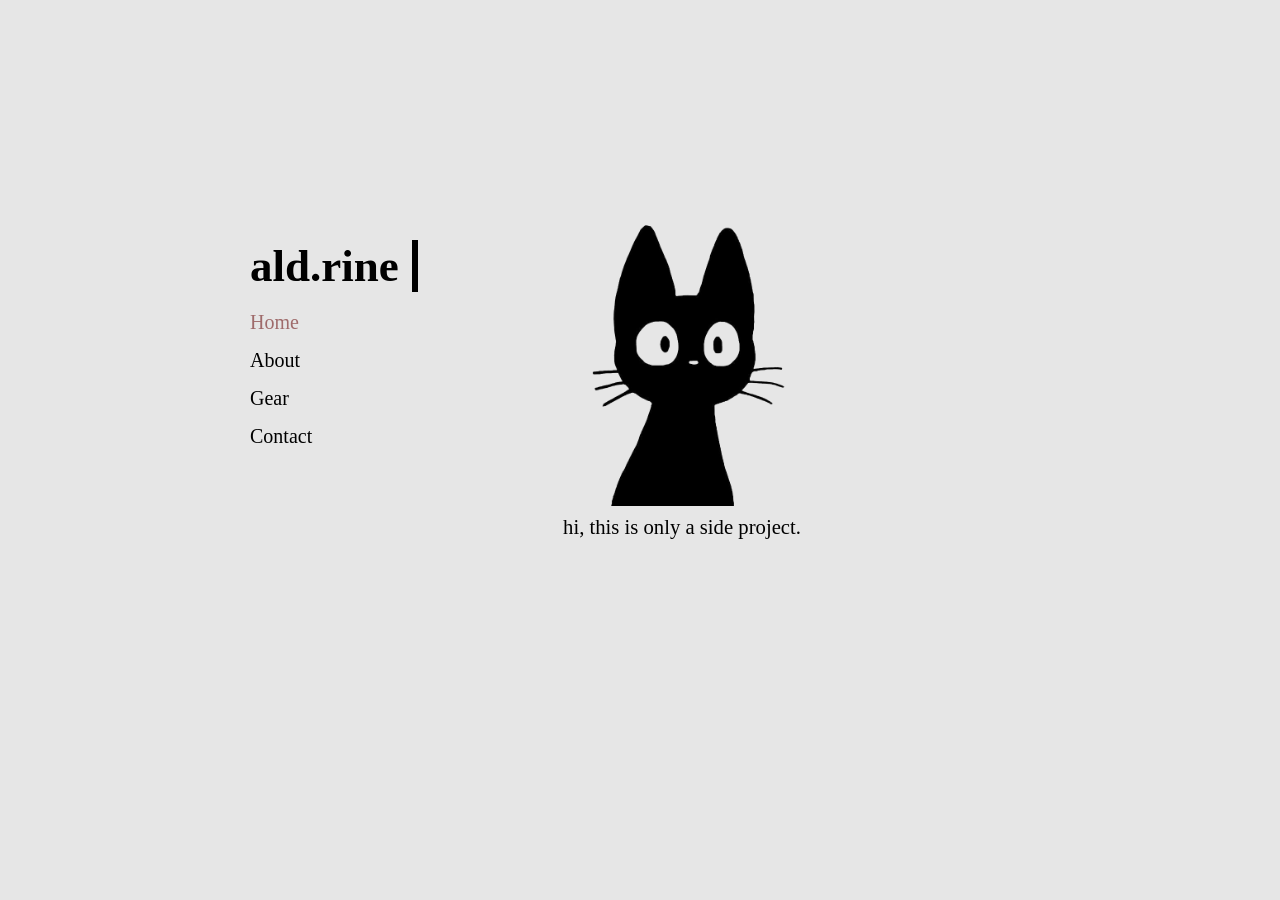
<file: index.html>
<!DOCTYPE html>
<html lang="en">
<head>
    <meta charset="UTF-8">
    <meta name="viewport" content="width=device-width, initial-scale=1.0">
    <link rel="stylesheet" href="style.css">
    <title>Document</title>
</head>
<body>

<div class="whole-page">   
 <div class="container">
    <nav class="sidebar">
      <a href="index.html"><h3>ald.rine</h3></a>
        <ul class="navlinks">
            <li><a href="index.html" class="active">Home</a></li>
            <li><a href="About.html">About</a></li>
            <li><a href="Gear.html">Gear</a></li>
            <li><a href="Contact.html">Contact</a></li>
        </ul>
    </nav>
 </div>

<main class="content">
    <img src="neko.png">
    <p>hi, this is only a side project.</p>
</main>
</div> 

</body>
</html>
</file>
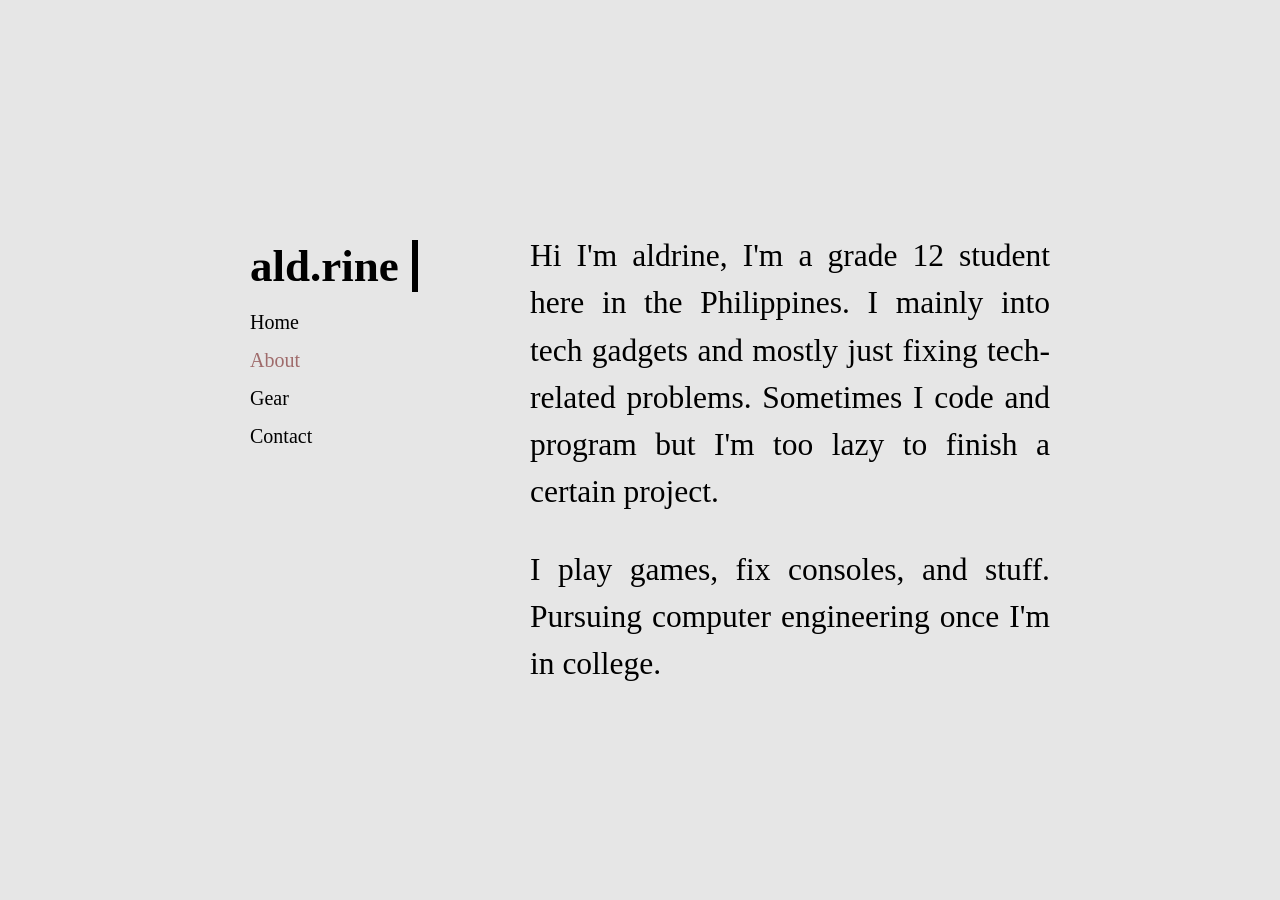
<file: About.html>
<!DOCTYPE html>
<html lang="en">
<head>
    <meta charset="UTF-8">
    <meta name="viewport" content="width=device-width, initial-scale=1.0">
    <link rel="stylesheet" href="style.css">
    <title>Document</title>
</head>
<body>

<div class="whole-page">   
 <div class="container">
    <nav class="sidebar">
      <a href="index.html"><h3>ald.rine</h3></a>
        <ul class="navlinks">
            <li><a href="index.html">Home</a></li>
            <li><a href="About.html" class="active">About</a></li>
            <li><a href="Gear.html">Gear</a></li>
            <li><a href="Contact.html">Contact</a></li>
        </ul>
    </nav>
 </div>

<main class="content">
    <article class="about">
    <p>Hi I'm aldrine, I'm a grade 12 student here in the Philippines. I mainly into tech gadgets 
            and mostly just fixing tech-related problems. Sometimes I code and 
            program but I'm too lazy to finish a certain project.</p>

    <p>I play games, fix consoles, and stuff. Pursuing computer engineering once I'm in college.</p>
    </article>
</main>
</div> 

</body>
</html>
</file>
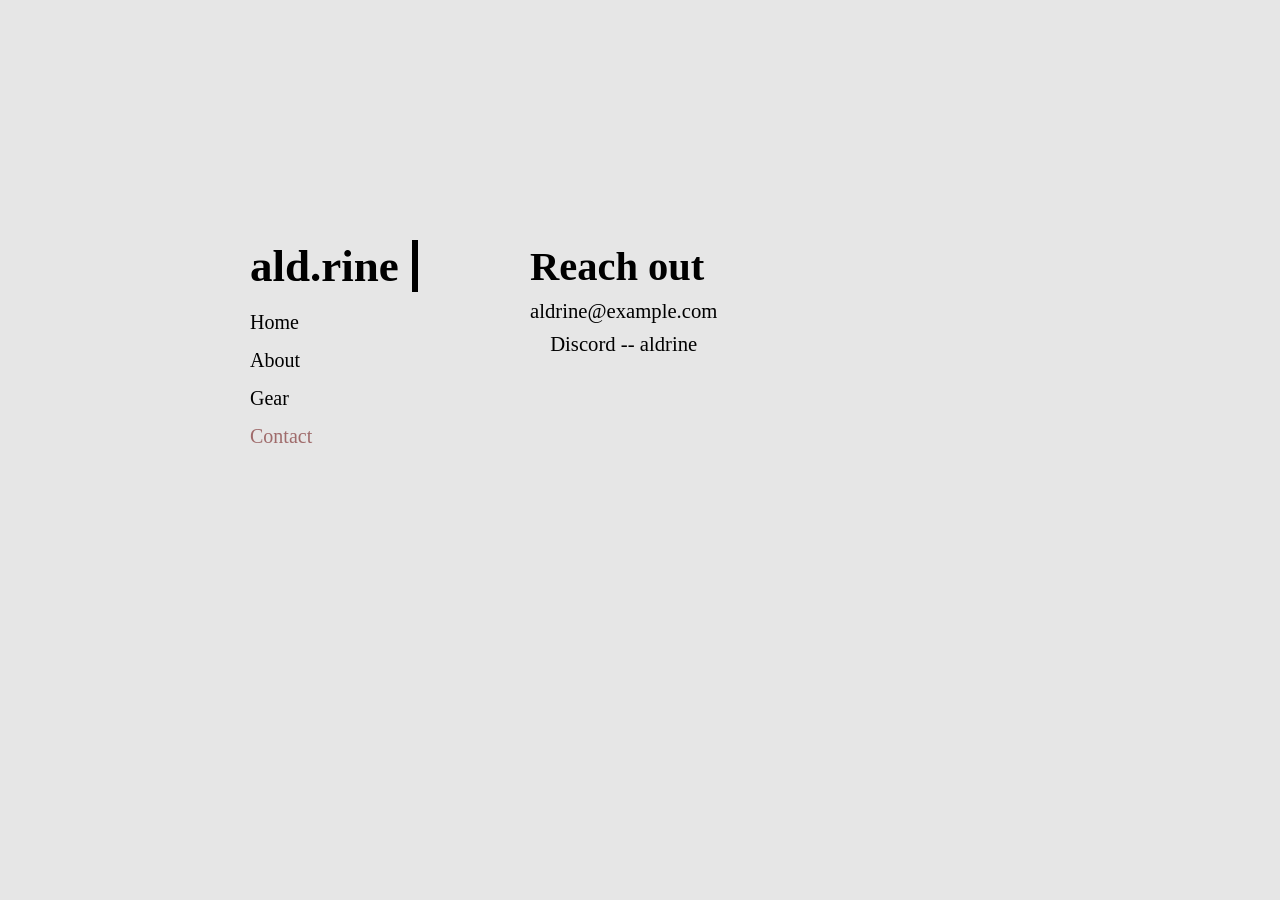
<file: Contact.html>
<!DOCTYPE html>
<html lang="en">
<head>
    <meta charset="UTF-8">
    <meta name="viewport" content="width=device-width, initial-scale=1.0">
    <link rel="stylesheet" href="style.css">
    <title>Document</title>
</head>
<body>

<div class="whole-page">   
 <div class="container">
    <nav class="sidebar">
      <a href="index.html"><h3>ald.rine</h3></a>
        <ul class="navlinks">
            <li><a href="index.html">Home</a></li>
            <li><a href="About.html">About</a></li>
            <li><a href="Gear.html">Gear</a></li>
            <li><a href="Contact.html" class="active">Contact</a></li>
        </ul>
    </nav>
 </div>

<main class="content">
    <article class="contact">
        <h3>Reach out</h3>
        <p>aldrine@example.com</p>
        <p>Discord -- aldrine</p>
    </article>
</main>
</div> 

</body>
</html>
</file>
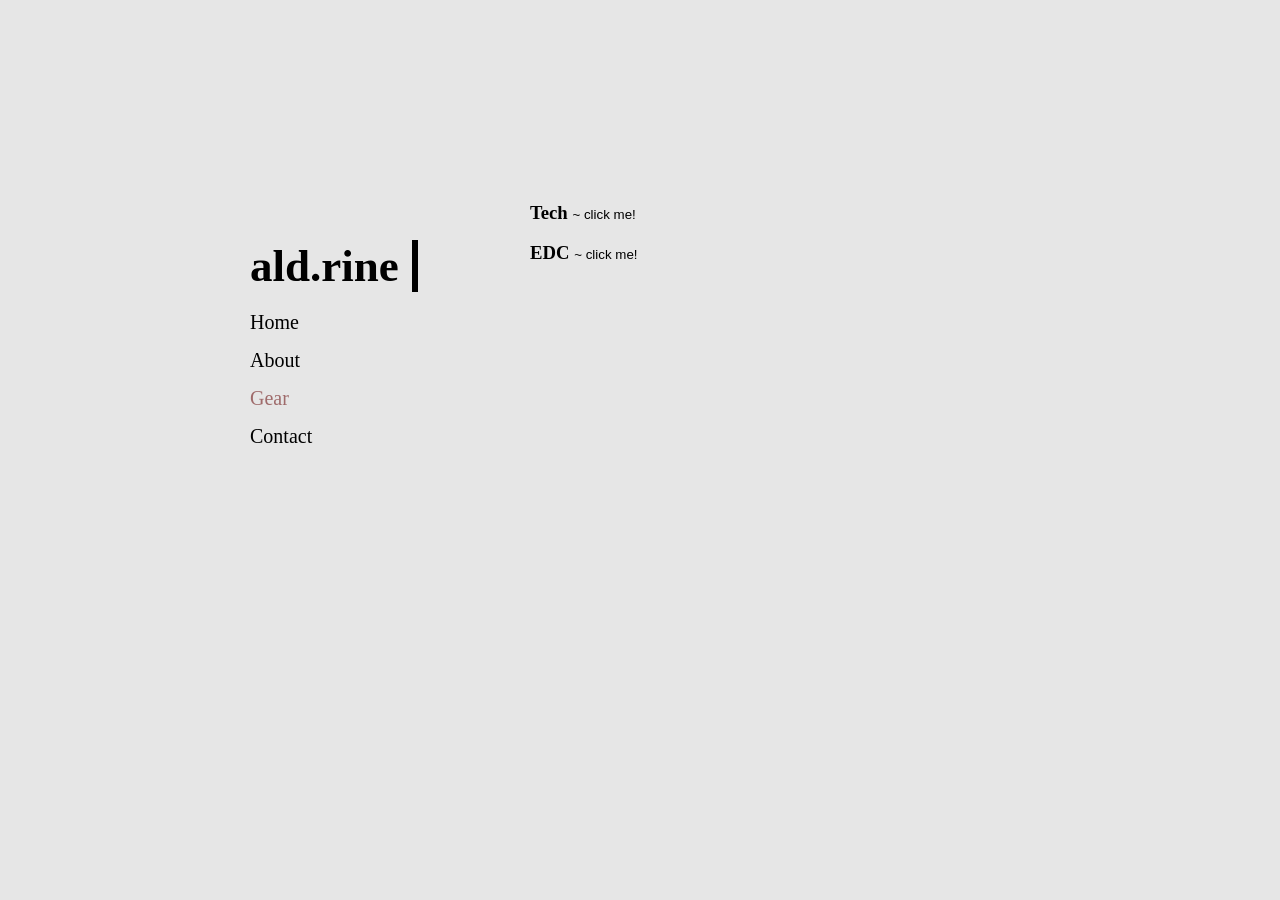
<file: Gear.html>
<!DOCTYPE html>
<html lang="en">
<head>
    <meta charset="UTF-8">
    <meta name="viewport" content="width=device-width, initial-scale=1.0">
    <link rel="stylesheet" href="style.css">
    <script src="script.js" defer></script>
    <title>Document</title>
</head>
<body>
    <div class="whole-page">   
    <div class="container">
        <nav class="sidebar">
        <a href="index.html"><h3>ald.rine</h3></a>
            <ul class="navlinks">
                <li><a href="index.html">Home</a></li>
                <li><a href="About.html">About</a></li>
                <li><a href="Gear.html" class="active">Gear</a></li>
                <li><a href="Contact.html">Contact</a></li>
            </ul>
        </nav>
    </div>
    <main class="content">
    
    <h3>Tech <button onclick="toggleList('myGear1')">~ click me!</button></h3>
    <ul id="myGear1" class="gear"> 
                <li>Main Laptop: Chuwi Gemibook XPRO 8gb 256gb</li>
                <li>2nd Laptop: Thinkpad Lenovo 8gb 128gb</li>
                <li>External Storage: Seagate HDD 500gb</li>
                <li>Headphone: None</li>
                <li>Keyboard: Wireless keyboard</li>
                <li>Mouse: Logitich ideapod gaming</li>
                <li>Controller: White PS4 controller</li>
                <li>Phone: Vivo Y27</li>
                <li>Consoles: Nintendo 3DS, PSP</li>
    </ul>
    <br>
        <h3>EDC <button onclick="toggleList('myGear2')">~ click me!</button></h3>
        <ul id="myGear2" class="gear"> 
            <li>Bag: Sports Bag</li>
            <li>Notebook: Maruman Spiral note</li>
            <li>Cattleya Binder</li>
            <li>Wallet</li>
            <li>Nintendo 3DS</li>
            <li>Phone</li>
    </ul>
    </main>
    </div> 
</body>
</html>
</file>
<file: style.css>
* {
  margin: 0;
  padding: 0;
  box-sizing: border-box;
}

body {
  background-color: #e6e6e6;
  font-family: "Bodoni Moda", serif;
}

.whole-page {
  align-items: flex-start;
  display: flex;
  gap: 50px;           
  max-width: 900px;    
  margin: 0 auto;      
  padding: 40px;
}

.whole-page .container {
  display: flex;
  margin-left: 0px;
  align-items: center;
  min-height: 50vh;
  max-width: 1200px;
  margin: 0;
  padding: 0px;
}

.sidebar {
  text-align: left;
  width: 250px;
  height: 10vh;
  padding: 20px;
}

.sidebar a {
  color: black;
  text-decoration: none;
}

.sidebar h3 {
  font-size: 5vh;
  margin-top: 0;
  margin-bottom: 0;
  font-weight: bold;
  display: inline-block;   
  overflow: hidden; 
  white-space: nowrap;       
  border-right: .15em solid; 
  
  width: 0;                 
  animation: 
    typing 2s steps(8, end) forwards, 
    blink-caret .75s step-end infinite;
}

@keyframes typing {
  from { width: 0 }
  to { width: 7.48ch } 
}

@keyframes blink-caret {
  from, to { border-color: transparent }
  50% { border-color: black; }
}

.sidebar h3:hover {
  color: #9f6b6b;
  transition: 0.3s;
}

.navlinks {
  font-size: 20px;
  list-style: none;
  padding: 0;
}

.navlinks li {
  margin: 15px 0;
}

.navlinks a:hover {
  text-decoration: none;
  color: #9f6b6b;
  transition: 0.5s;
}

.navlinks a.active {
  color: #9f6b6b;
}

.content {
  margin-top: 18vh;
}

.content p {
  font-size: 2.3vh;
  margin-top: 10px;
  text-align: center;
}

.content img {
  display: block;
  height: 19em;
}

.about p{
  line-height: 1.5;
  margin: auto;
  padding-top: 30px;
  font-size: 3.5vh;
  text-align: justify;
}

.content button {
  background: transparent;
  padding: 0;
  border: none;
  color: inherit;
}

.content button:hover {
  opacity: 0.4;
  color: #9f6b6b;
}

.gear {
  display: none;
}

.gear h3 {
  margin-top: 50px;
  font-size: 4.8vh;
}

.gear li {
  list-style-type: none;
  margin-top: 10px;
  font-size: 20px;
}

.contact {
  padding-top: 4.5vh;
  justify-items: left;
}

.contact h3 {
  font-size: 4.5vh;
}

@media screen and (max-width: 768px) {
  .whole-page {
    flex-direction: column; 
    gap: 20px;
    padding: 20px;
  }

  .sidebar {
    width: 100%;
    height: auto;
    text-align: center; 
    padding: 5px;
  }

  .sidebar h3 {
    text-align: left;
    font-size: 6vh;
    margin-bottom: 15px;
  }

  .navlinks {
    display: flex;
    justify-content: center;
    gap: 20px;
    flex-wrap: wrap;
  }

  .navlinks li {
    margin: 0;
  }

  .content {
    margin-top: 0   ; 
    width: 100%;
  }

  .about p {
    padding-top: 12px !important;
    text-align: left; 
  }

  .content img {
    width: 100%;
    height: 50%;
    height: auto;
  }
}
</file>
